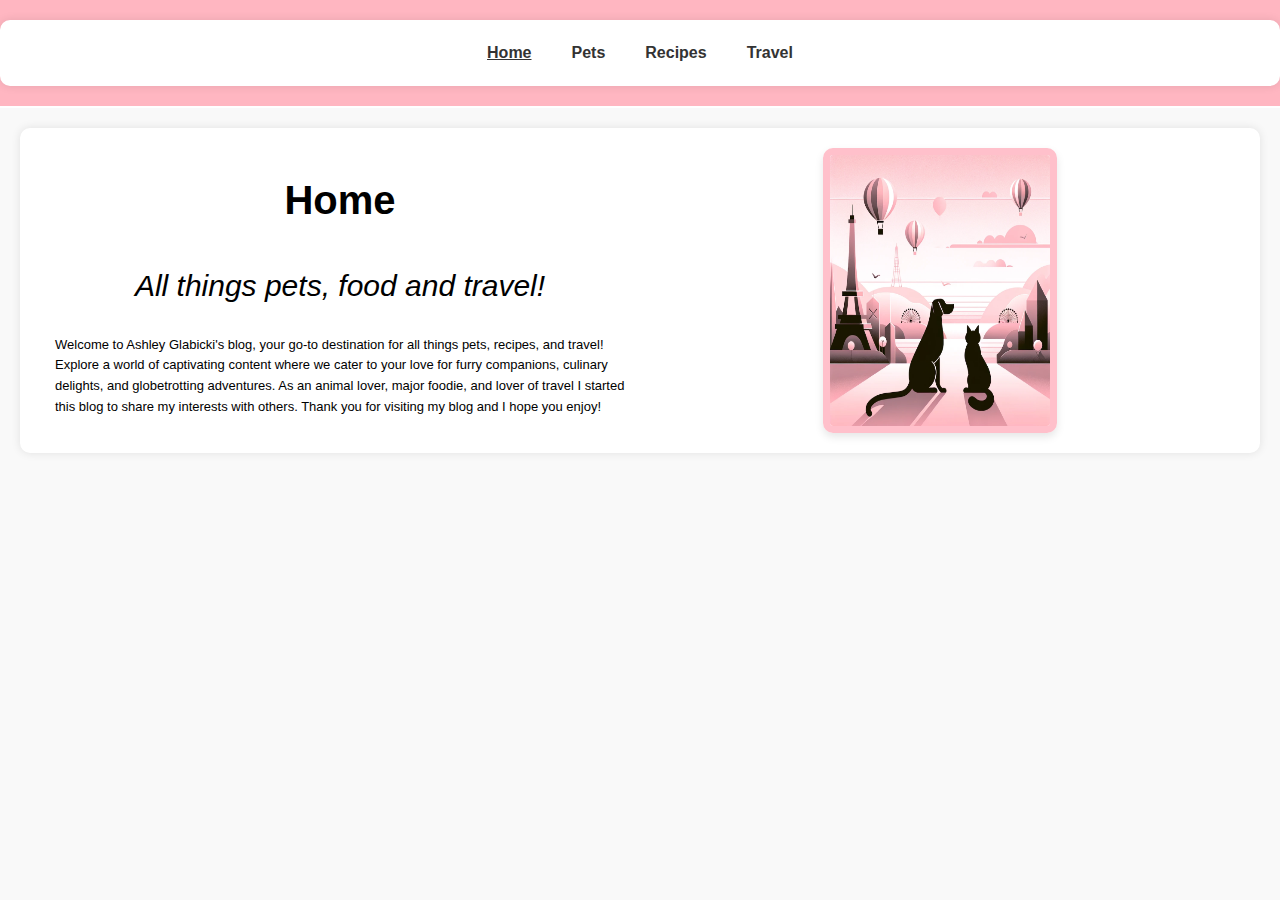
<file: index.html>
<!DOCTYPE html>
<html lang="en">
<head>
    <meta charset="UTF-8">
    <meta name="viewport" content="width=device-width, initial-scale=1.0">
    <link rel="stylesheet" href="css/reset.css">   <!--STYLE linking stylesheets-->
    <link rel="stylesheet" href="css/style.css">
    <title>Homepage</title>

</head>
<body>
    <header>
    <a class="skip" href = "#main">Skip to Main Content</a>
        <nav>
            <ul>
                <li><a href="index.html" class="active">Home</a></li> <!-- Active class applied here -->
                <li><a href="pets.html">Pets</a></li>
                <li><a href="recipes.html">Recipes</a></li>
                <li><a href="travel.html">Travel</a></li>
                
            </ul>
        </nav>
    </header>
    <main id="main">
        <div class="content">
            <div class="left">
                <h1>Home</h1>
                <h2>All things pets, food and travel!</h2>
                <p>Welcome to Ashley Glabicki's blog, your go-to destination for all things pets, recipes, and travel! Explore a world of captivating content where we cater to your love for furry companions, culinary delights, and globetrotting adventures. As an animal lover, major foodie, and lover of travel I started this blog to share my interests with others. Thank you for visiting my blog and I hope you enjoy!</p>
            </div>
            <div class="right">
                <img src="images/home.webp" width="220" alt="Cartoon image of dog and cat generated using DALLE">
            </div>
        </div>
    </main>
    
</body>
</html>
</file>
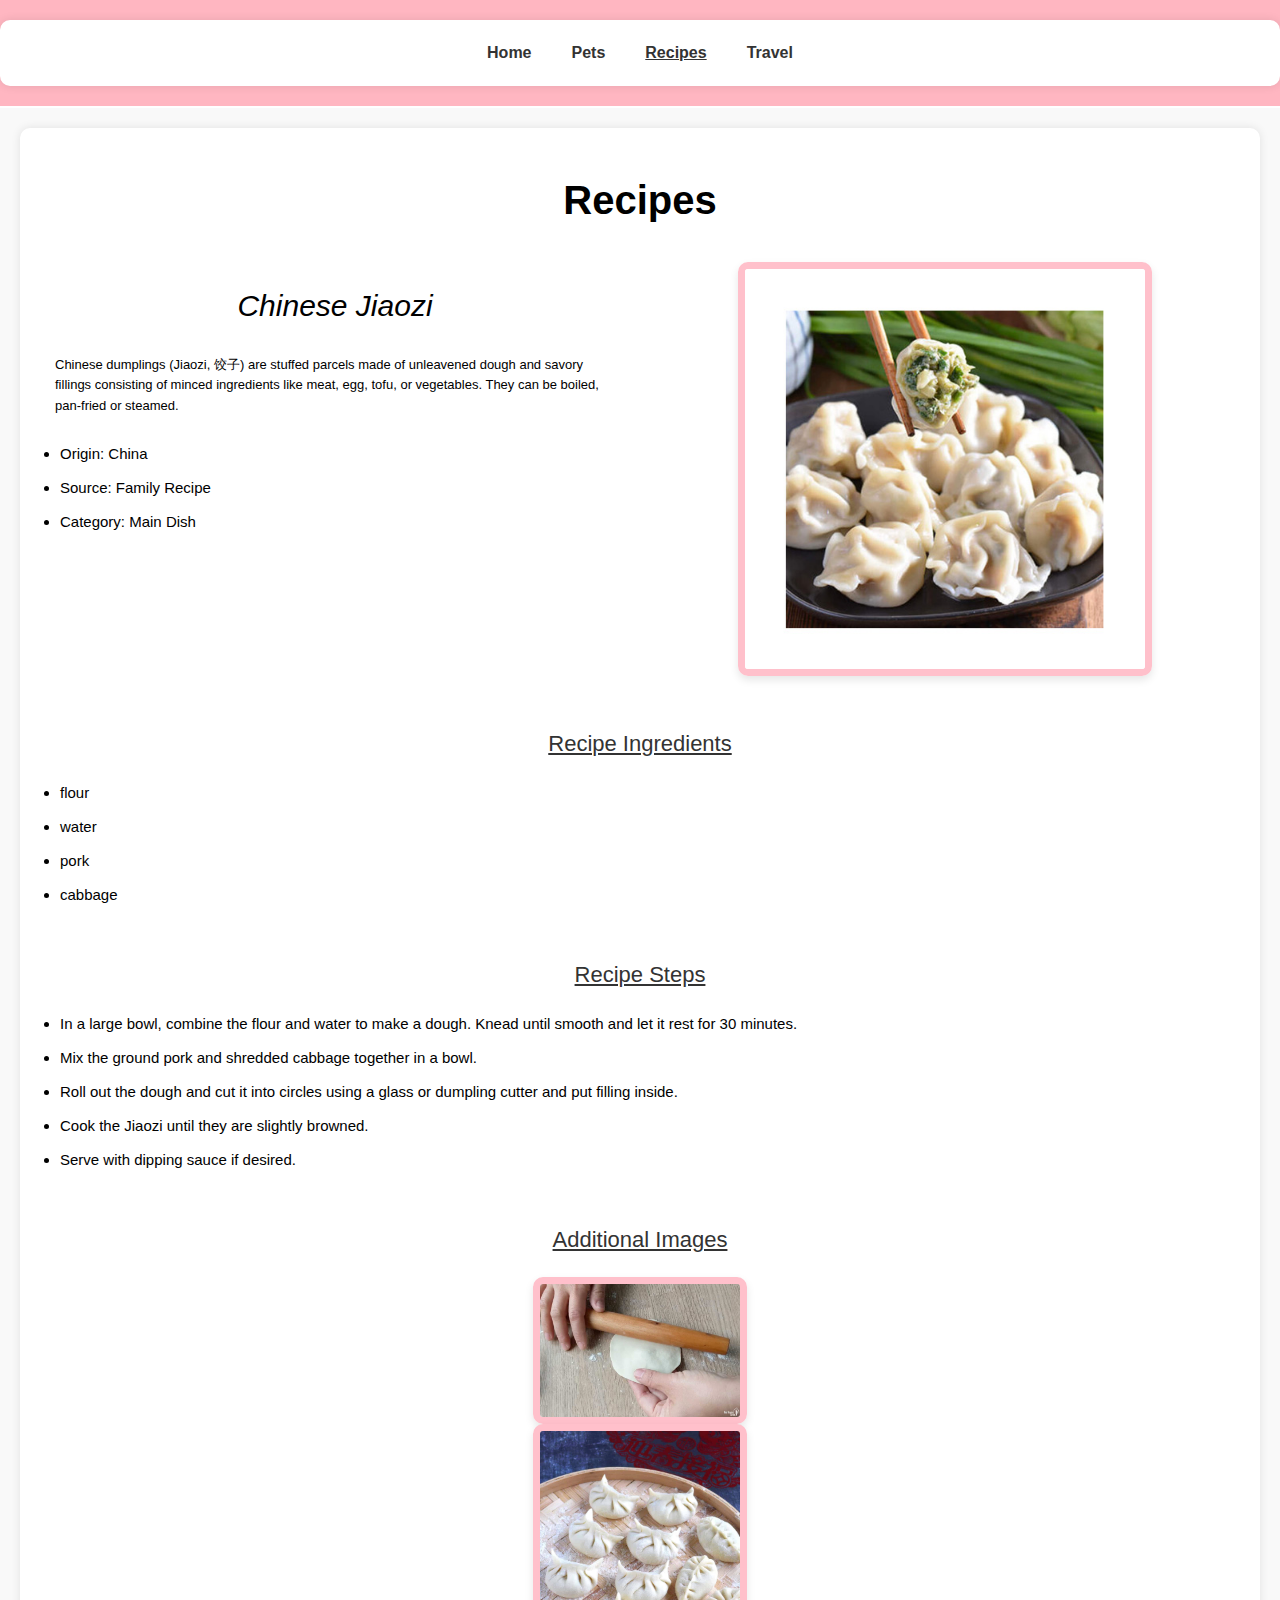
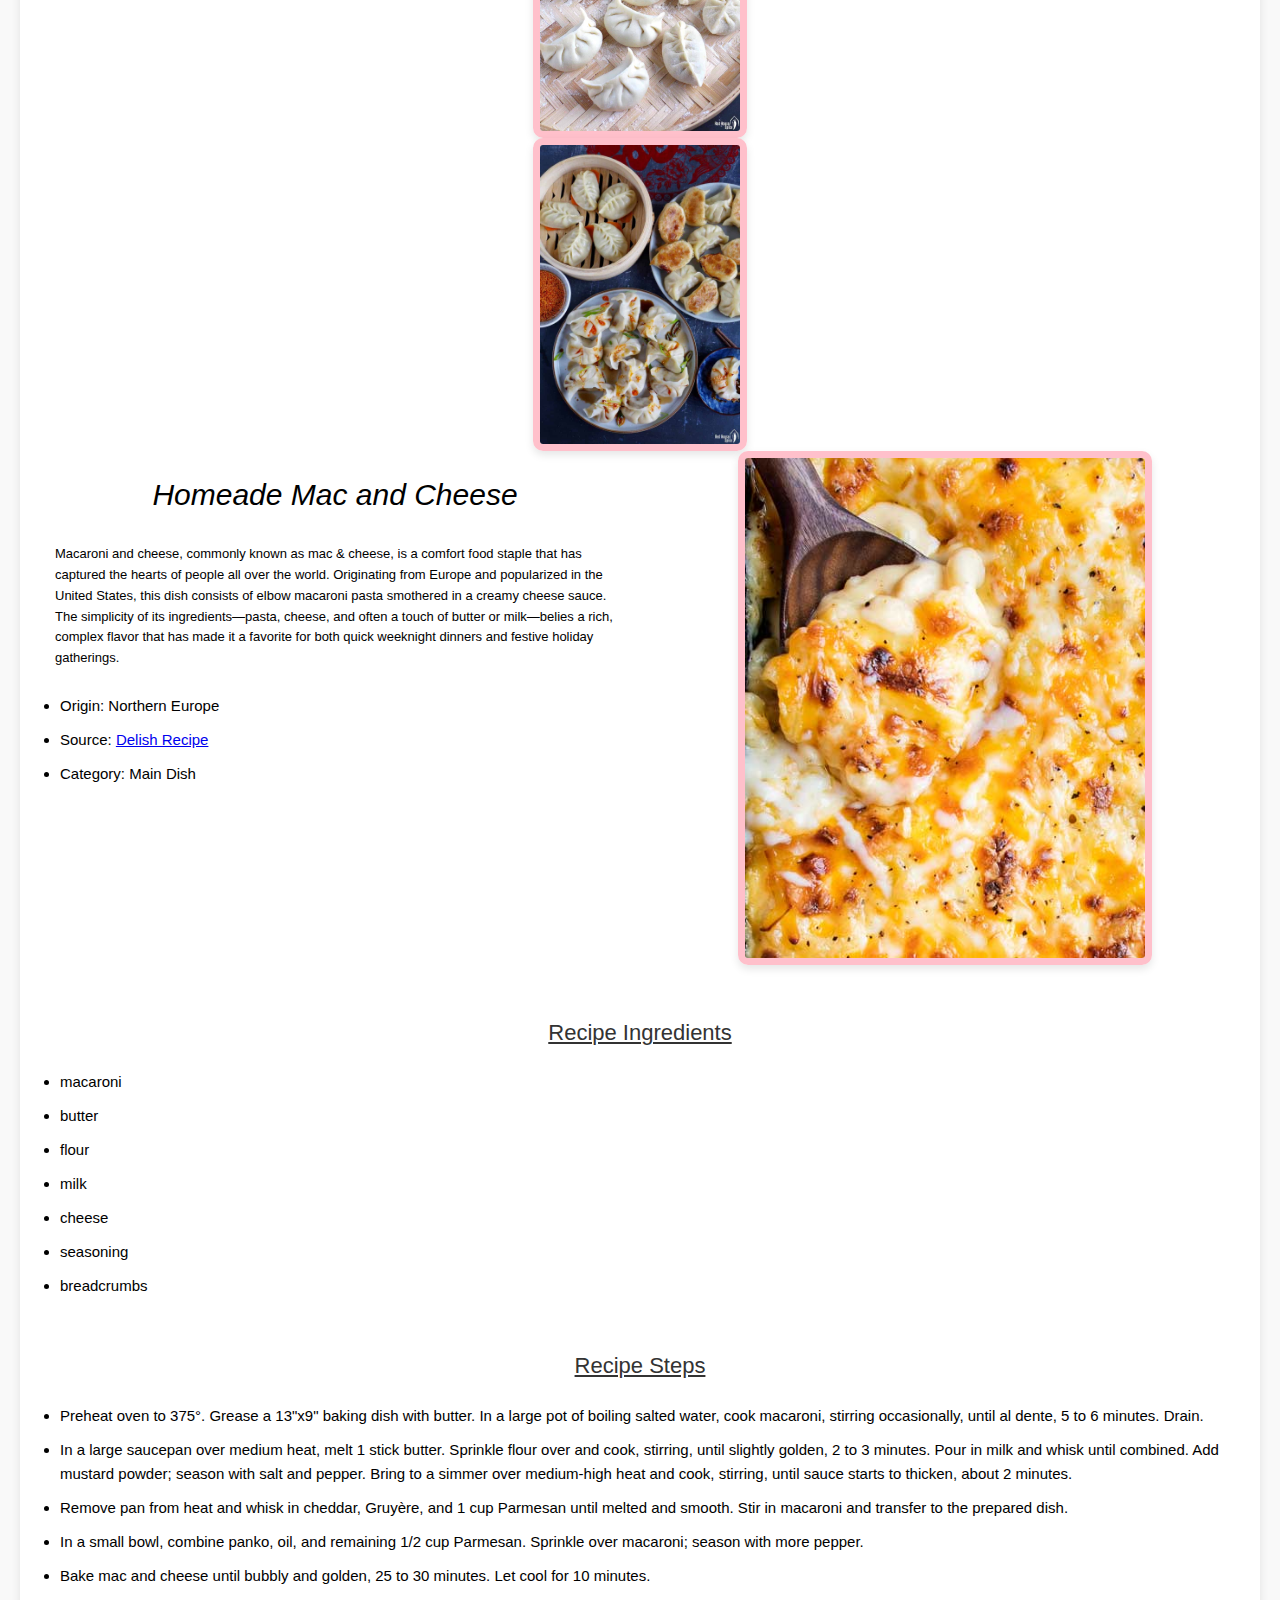
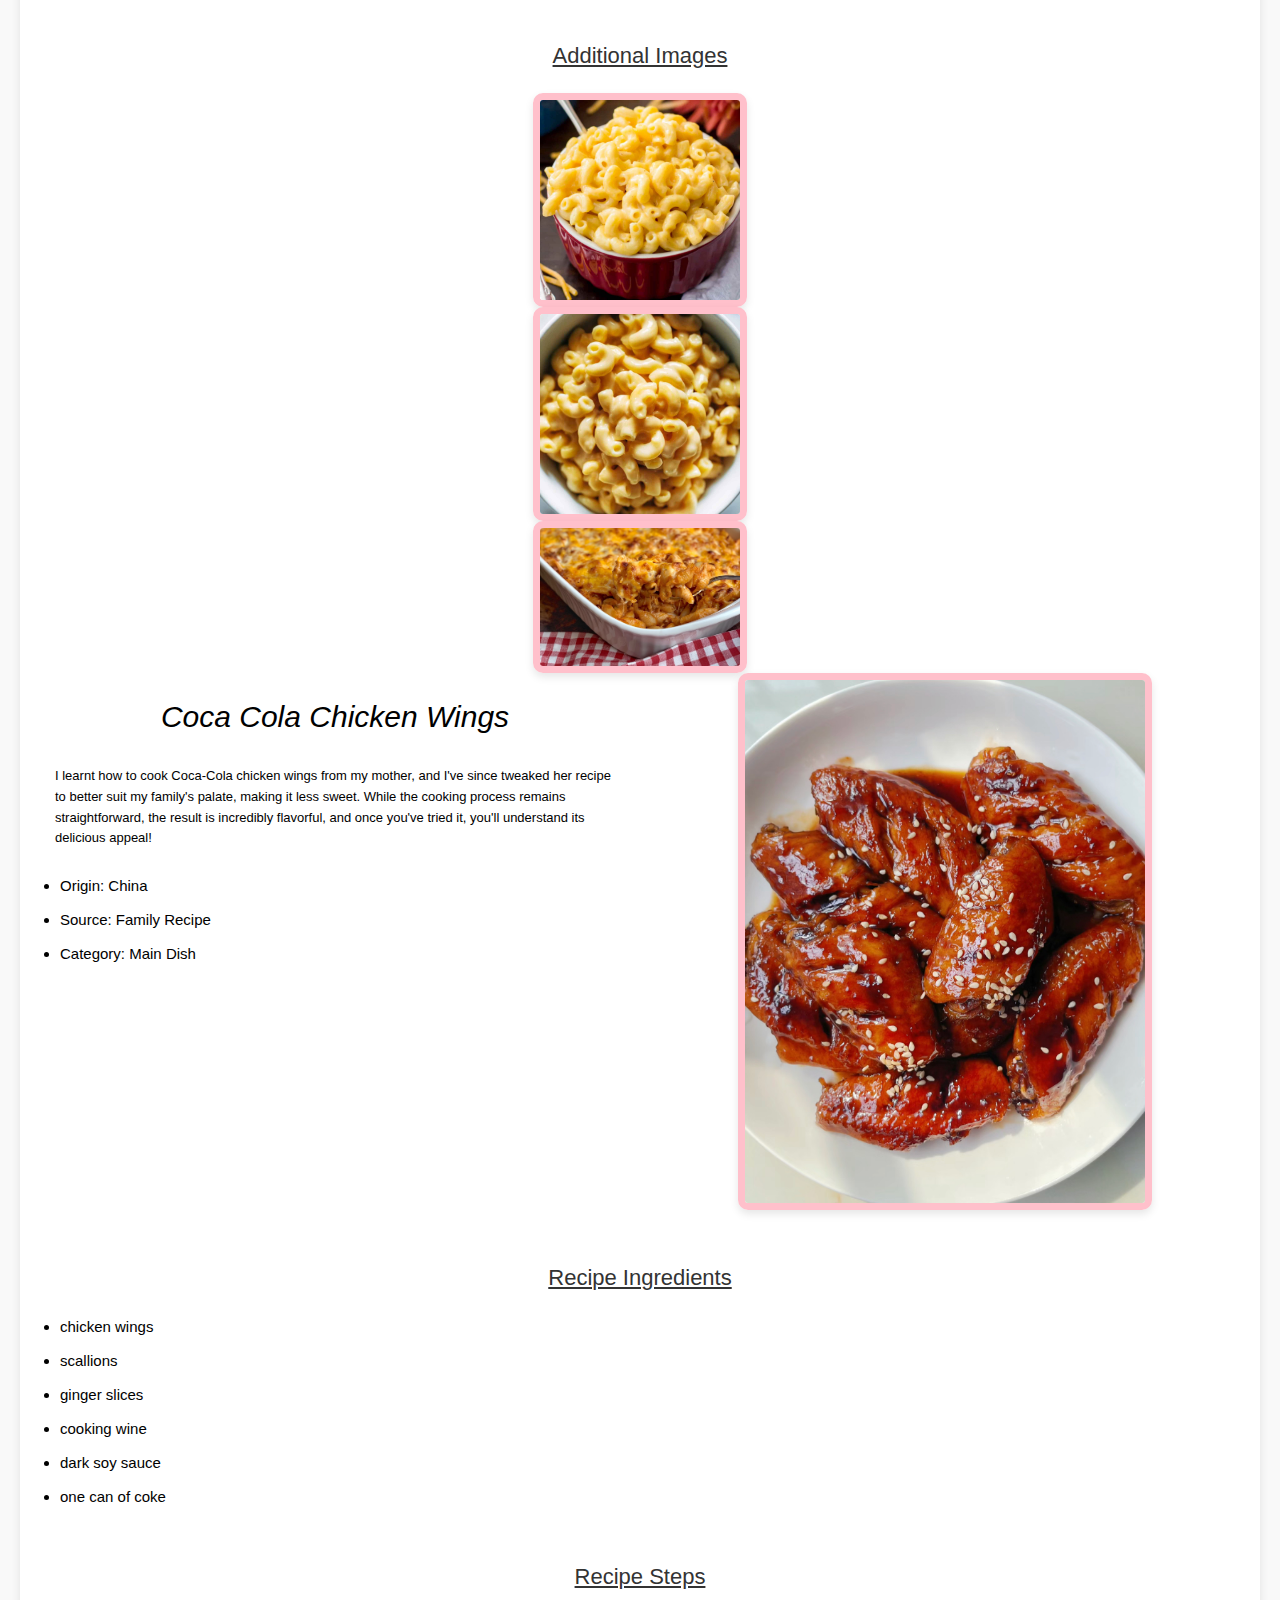
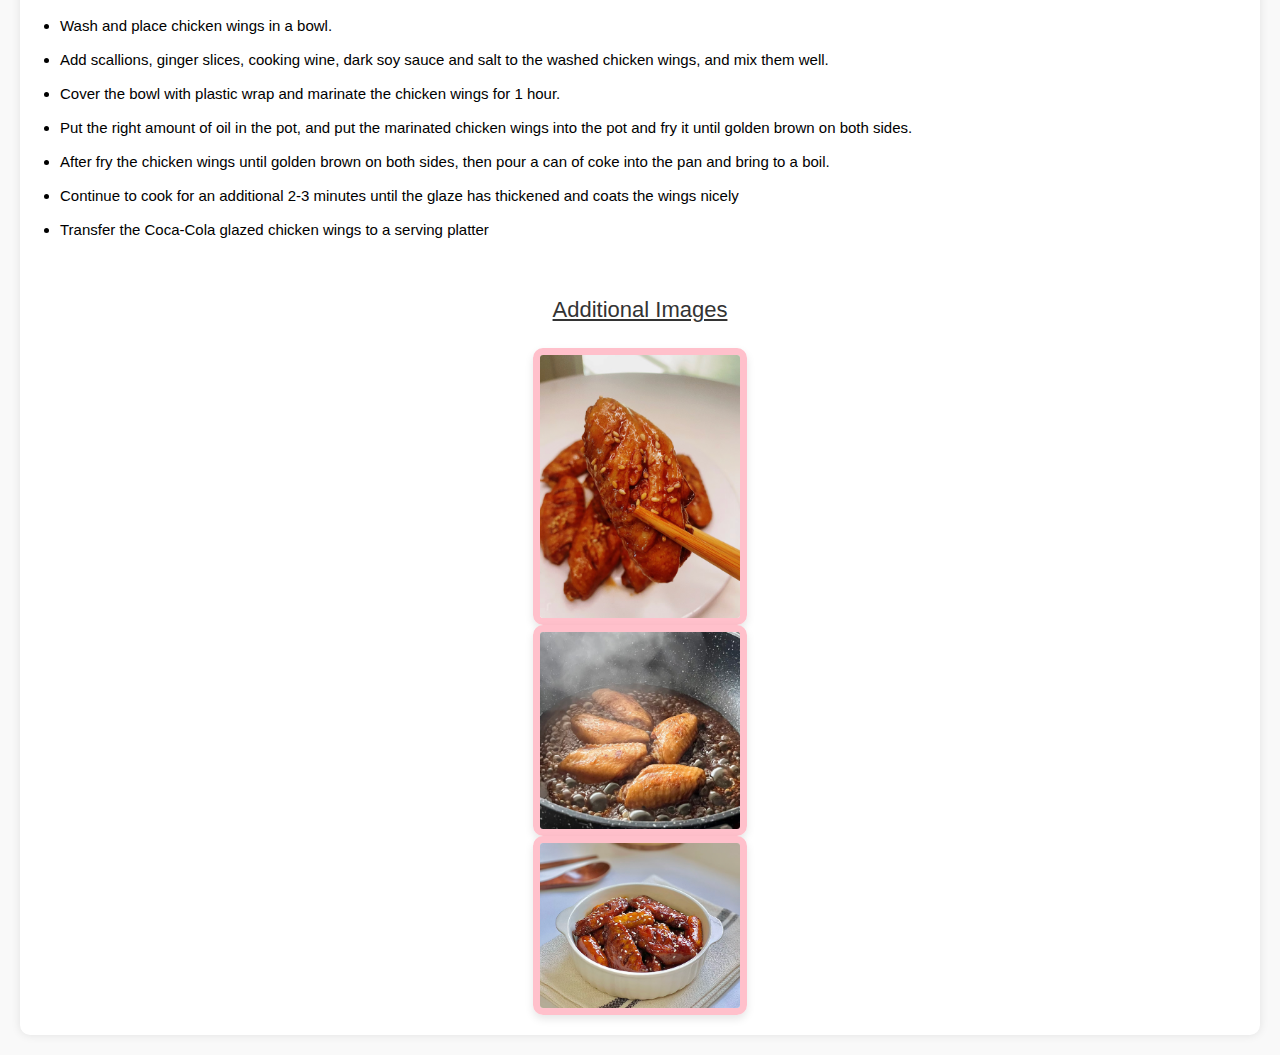
<file: recipes.html>
<!DOCTYPE html>
<html lang="en">
<head>
    <meta charset="UTF-8">
    <meta name="viewport" content="width=device-width, initial-scale=1.0">
    <link rel="stylesheet" href="css/reset.css">   <!--STYLE linking stylesheets-->
    <link rel="stylesheet" href="css/style.css">
    <title>Recipes</title>
</head> 
<body>
    <header>
    <a class="skip" href = "#main">Skip to Main Content</a>
        <nav>
            <ul>
                <li><a href="index.html">Home</a></li> <!-- Active class applied here -->
                <li><a href="pets.html">Pets</a></li>
                <li><a href="recipes.html" class="active">Recipes</a></li>
                <li><a href="travel.html">Travel</a></li>
            </ul>
        </nav>
    </header>
    <main id="main">
        <h1>Recipes</h1>
        <div>

            <!--Chinese Jiaozi-->
            <div class="section">
                <div class="left">
                <h2>Chinese Jiaozi</h2>

                <p>Chinese dumplings (Jiaozi, 饺子) are stuffed parcels made of unleavened dough and savory fillings consisting of minced ingredients like meat, egg, tofu, or vegetables. They can be boiled, pan-fried or steamed.</p> 

                <ul>
                    <li>Origin: China</li>
                    <li>Source: Family Recipe</li>
                    <li>Category: Main Dish</li>

                </ul>
                </div>
                <div class="right">
                <img src="images/jiaozi/jiaozi.jpeg" width = "400" alt="Chinese Jiaozi on plate.">
                </div>
            </div>
            <h3>Recipe Ingredients</h3>
            <ul>
                <li>flour</li>
                <li>water</li>
                <li>pork</li>
                <li>cabbage</li>
            </ul>

            <h3>Recipe Steps</h3>
            <ul>
                <li>In a large bowl, combine the flour and water to make a dough. Knead until smooth and let it rest for 30 minutes.</li>
                <li>Mix the ground pork and shredded cabbage together in a bowl.</li>
                <li>Roll out the dough and cut it into circles using a glass or dumpling cutter and put filling inside.</li>
                <li>Cook the Jiaozi until they are slightly browned.</li>
                <li>Serve with dipping sauce if desired.</li>
            </ul>

            <h3>Additional Images</h3>

            <img src="images/jiaozi/jiaozi4.jpeg" width ="200" alt = "Kneading dough for Chinese Jiaozi.">
            <img src="images/jiaozi/jiaozi3.jpeg"  width ="200" alt="Chinese Jiaozi before cooking.">
            <img src="images/jiaozi/jiaozi2.jpeg"  width ="200" alt="Multiple plates of cooked Chinese Jiaozi.">
        


            <!--Mac and Cheese-->
            <div class="section">
                <div class="left">
                <h2>Homeade Mac and Cheese</h2>

                <p>Macaroni and cheese, commonly known as mac & cheese, is a comfort food staple that has captured the hearts of people all over the world. Originating from Europe and popularized in the United States, this dish consists of elbow macaroni pasta smothered in a creamy cheese sauce. The simplicity of its ingredients—pasta, cheese, and often a touch of butter or milk—belies a rich, complex flavor that has made it a favorite for both quick weeknight dinners and festive holiday gatherings.</p>

                <ul>
                    <li>Origin: Northern Europe</li>
                    <li>Source: <a href = "https://www.delish.com/cooking/recipe-ideas/a44763401/mac-and-cheese-recipe/">Delish Recipe</a></li>
                    <li>Category: Main Dish</li>
                </ul>
                </div>

            <div class="right">
            <img src="images/mac/mac_cheese.jpg" width = "400" alt="Mac and Cheese being scooped with spoon.">
            </div>
            </div>

            <h3>Recipe Ingredients</h3>
            <ul>
                <li>macaroni</li>
                <li>butter</li>
                <li>flour</li>
                <li>milk</li>
                <li>cheese</li>
                <li>seasoning</li>
                <li>breadcrumbs</li>
            </ul>

            <h3>Recipe Steps</h3>
            <ul>
                <li>Preheat oven to 375°. Grease a 13"x9" baking dish with butter. In a large pot of boiling salted water, cook macaroni, stirring occasionally, until al dente, 5 to 6 minutes. Drain.</li>
                <li>In a large saucepan over medium heat, melt 1 stick butter. Sprinkle flour over and cook, stirring, until slightly golden, 2 to 3 minutes. Pour in milk and whisk until combined. Add mustard powder; season with salt and pepper. Bring to a simmer over medium-high heat and cook, stirring, until sauce starts to thicken, about 2 minutes.</li>
                <li>Remove pan from heat and whisk in cheddar, Gruyère, and 1 cup Parmesan until melted and smooth. Stir in macaroni and transfer to the prepared dish.</li>
                <li>In a small bowl, combine panko, oil, and remaining 1/2 cup Parmesan. Sprinkle over macaroni; season with more pepper.</li>
                <li>Bake mac and cheese until bubbly and golden, 25 to 30 minutes. Let cool for 10 minutes.</li>
            </ul>

            <h3>Additional Images</h3>
                  <img src="images/mac/mac_cheese2.jpg" width="200" alt="Instant cook mac and cheese, allows you to eat within five minutes.">
                  <img src="images/mac/mac_cheese3.jpg" width="200" alt="Well-cooked mac and cheese with a full load of cheese.">
                  <img src="images/mac/mac_cheese4.jpg" width="200" alt="Mac and cheese cooked in a nice cookware.">
                </div>

    

             <!--Coca Cola Chicken Wings-->
             <div class="section">
                <div class="left">
                <h2>Coca Cola Chicken Wings</h2>

                <p>I learnt how to cook Coca-Cola chicken wings from my mother, and I've since tweaked her recipe to better suit my family's palate, making it less sweet. While the cooking process remains straightforward, the result is incredibly flavorful, and once you've tried it, you'll understand its delicious appeal!</p> 
                <ul>
                    <li>Origin: China</li>
                    <li>Source: Family Recipe</li>
                    <li>Category: Main Dish</li>
                </ul>
                </div>

                <div class="right">
                <img src="images/wings/coca_cola_chicken_wings.jpg" width = "400" alt="Coca Cola chicken wings in bowl.">
                </div>
                </div>

             
             <h3>Recipe Ingredients</h3>
             <ul>
                 <li>chicken wings</li>
                 <li>scallions</li>
                 <li>ginger slices</li>
                 <li>cooking wine</li>
                 <li>dark soy sauce</li>
                 <li>one can of coke</li>
             </ul>

 
             <h3>Recipe Steps</h3>
             <ul>
                 <li>Wash and place chicken wings in a bowl.</li>
                 <li>Add scallions, ginger slices, cooking wine, dark soy sauce and salt to the washed chicken wings, and mix them well.</li>
                 <li>Cover the bowl with plastic wrap and marinate the chicken wings for 1 hour.</li>
                 <li>Put the right amount of oil in the pot, and put the marinated chicken wings into the pot and fry it until golden brown on both sides.</li>
                 <li>After fry the chicken wings until golden brown on both sides, then pour a can of coke into the pan and bring to a boil.</li>
                 <li>Continue to cook for an additional 2-3 minutes until the glaze has thickened and coats the wings nicely</li>
                 <li>Transfer the Coca-Cola glazed chicken wings to a serving platter</li>
             </ul>
 
             <h3>Additional Images</h3>
 
             <img src="images/wings/chicken_wings_chopsticks.jpg" width ="200" alt = "A chicken wing picked up by chopsticks.">
             <img src="images/wings/boils_in_coke.jpg"  width ="200" alt="Chicken wings boiled in coke.">
             <img src="images/wings/chicken-wings_and_rice_cake.jpg"  width ="200" alt="Coca-cola chicken wings served with rice cake.">
             

    </main>

</body>
</html>
</file>
<file: css/style.css>
body {
  font-family: 'Poppins', 'Arial';
  background-color: #f9f9f9; 
  color: #333; 
  line-height: 1.6; 
}

.skip{
  position: absolute;
  left:-1000px;
}

.skip:focus{
  left: 110px
}

header {
  background: lightpink; 
  color: white;
  padding: 20px 0;
  font-weight: bold;
  text-align: center;
  border-bottom: 2px solid #fff; 
}



nav ul {
  list-style: none;
  display: flex;
  justify-content: center;
  background: white;
  padding: 20px 0;
  border-radius: 10px;
  box-shadow: 0 0 10px rgba(0, 0, 0, 0.1);
}

nav a {
  text-decoration: none;
  color: #333;
  margin: 0 20px;
}

.active {
  font-weight: bolder;
  text-decoration: underline; 
}

main {
  max-width: 1200px;
  margin: 20px;
  font-size: 20px;
  padding: 20px;
  background: #fff; 
  border-radius: 10px;
  box-shadow: 0 0 10px rgba(0, 0, 0, 0.1);
}

main h1 {
  font-family: 'Poppins', sans-serif;
  font-size: 40px;
  font-weight: bold;
  text-align: center;
  margin-top: 20px;
  margin-bottom: 30px;
  color: black; 
}

main h2 {
  font-size: 30px;
  font-style: italic;
  text-align: center;
  margin-top: 20px;
  color: black; 
}

main h3 {
  font-size: 22px;
  text-align: center;
  text-decoration-line: underline;
  margin-top: 20px;
  color: pink; 
}

#main h3 {
  color: #333; 
  margin-top: 50px;
  margin-bottom: 20px
}

main p {
  color: black; 
  font-size: 13px;
  font-weight: 100;
  padding: 15px;
  text-align: left;
  margin-top: 10px;
  /* justify-content: right; */
} 

#main ul {
  margin-bottom: 30px;
}

#main li {
  list-style-type: disc;
  font-size: 15px;
  margin-left: 20px;
  margin-top:10px;
  color: black; 
}

.grid-container {
  display: grid;
  grid-template-columns: repeat(2, 1fr); 
  grid-gap: 20px; 
}

.grid-item {
  width: 100%; 
} 

main img,
video {
  display: grid; 
  margin: 0 auto; 
  max-width: 100%; 
  height: auto;
  border-radius: 10px;
  border: 5px;
  border: 7px solid pink;
  box-shadow: 0 4px 8px rgba(0, 0, 0, 0.1); 
}


@media only screen and (min-width: 600px){
  .content {
    display: flex;
    justify-content: center;
  }
  
  
  .pet-section {
    display: flex;
    margin-top: 40px;
    margin-bottom: 40px;
  }
  
  .pet-section .left {
    flex: 1;
    margin-right: 20px; 
  }
  
  
  .pet-section .right {
    flex: 2;
  }
  
  .video-container {
    width: 100%;
  }
  
  
  .left {
    flex: 1;
  }
  
  .right {
    flex: 1;
    display: flex;
    justify-content: flex-end;
  }
  
  main img, video{
    display: grid; 
    max-width: 100%; 
    height: auto;
    border-radius: 10px;
  
    border: 7px solid pink;
    box-shadow: 0 4px 8px rgba(0, 0, 0, 0.1); 
  }
  
  .content {
    display: flex;
    justify-content: center;
  }
  
  .section {
    display: flex;
    margin-bottom: 40px;
  }
  
  .section .left {
    flex: 1;
    margin-right: 20px; 
    height: auto;
  }
  
  .section .right {
    flex: 1;
    display: flex;
    justify-content: flex-end;
  }
  main img,
  video {
    display: grid;
    margin: 0 auto;
    max-width: 100%;
    height: auto;
    border-radius: 10px;
    border: 7px solid pink;
    box-shadow: 0 4px 8px rgba(0, 0, 0, 0.1);
    animation: pulse 2s infinite alternate; 
  }

  @keyframes pulse {
    0% {
      border-color: pink; 
    }
    100% {
      border-color: deeppink;
    }
  }
}

@media (prefers-reduced-motion: reduce) {
  video {
      display: none;
  }
  source {
      display: none;
  }  
}
</file>
